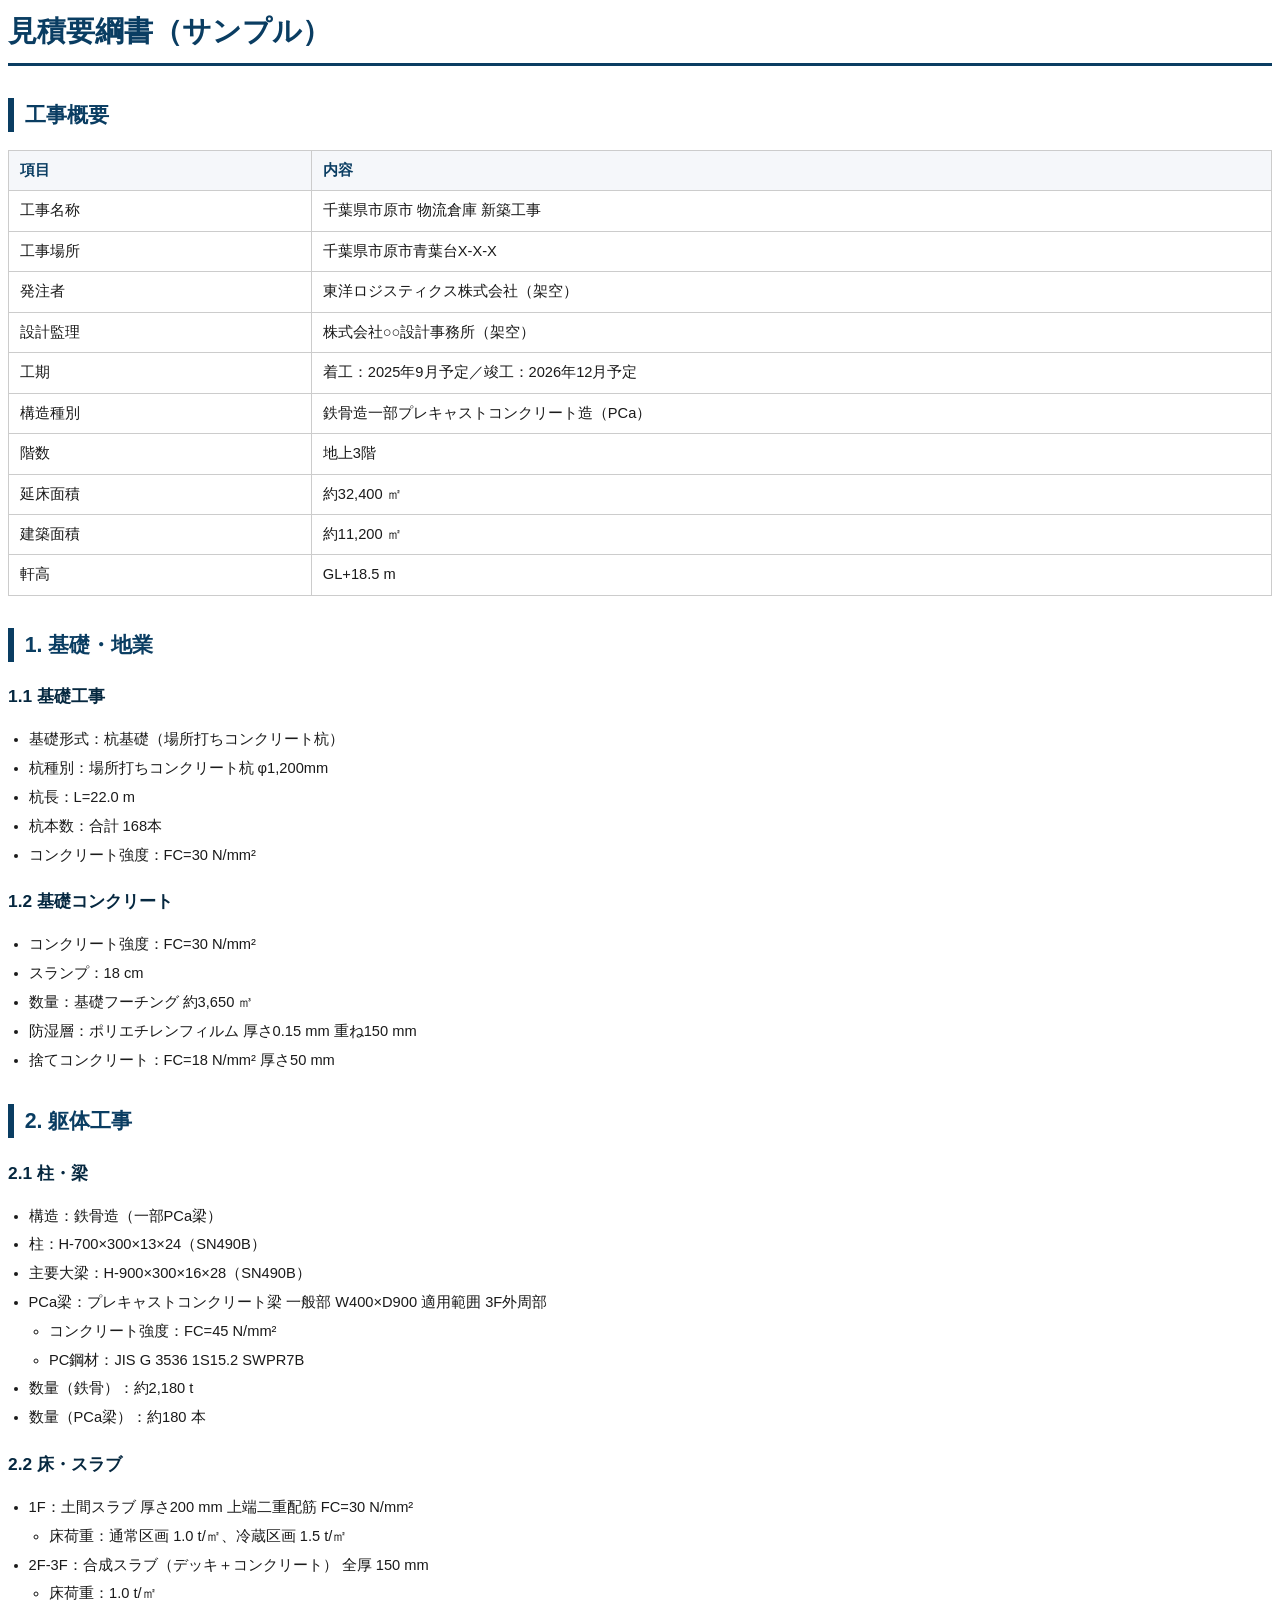
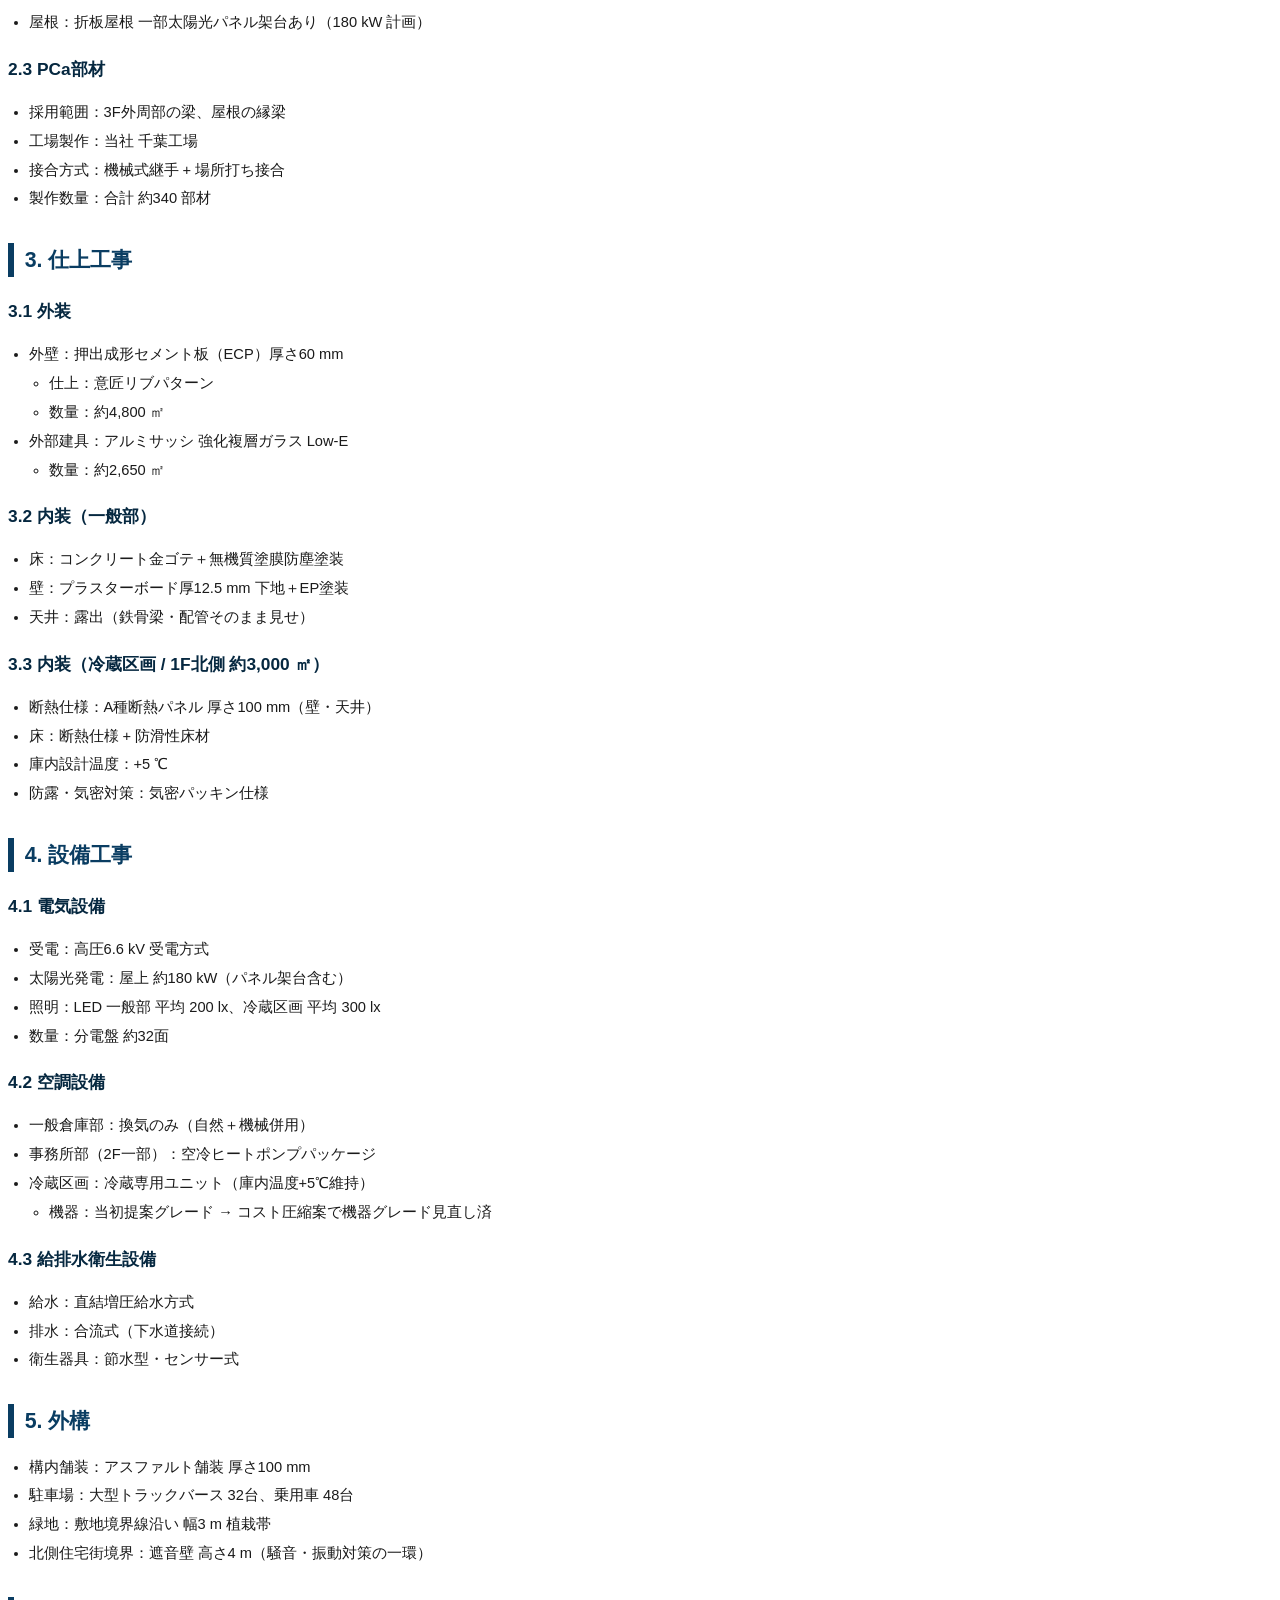
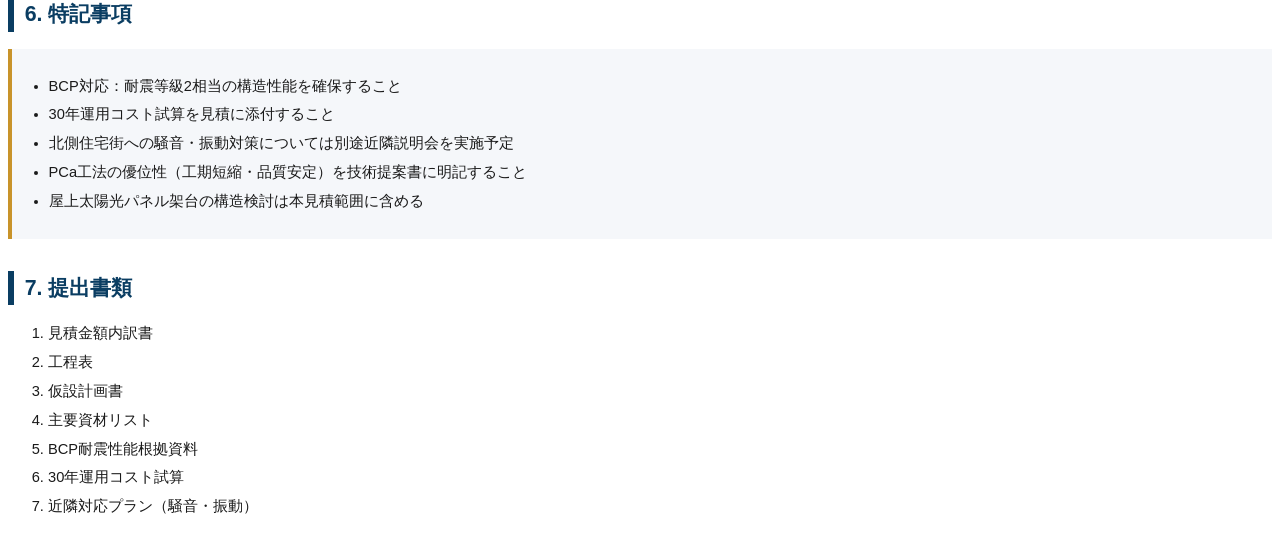
<file: demo/demo-b-docgen/見積要綱書_サンプル.html>
<!doctype html>
<html lang="ja">
<head>
<meta charset="utf-8">
<title>見積要綱書（サンプル）</title>
<style>
  @page { size: A4; margin: 18mm 16mm; }
  body { font-family: "Noto Sans JP", "游ゴシック", "Yu Gothic", "ヒラギノ角ゴ ProN", sans-serif; color: #1A1A1A; font-size: 11pt; line-height: 1.6; }
  h1 { font-size: 22pt; color: #0A3D62; border-bottom: 3px solid #0A3D62; padding-bottom: 6pt; margin-top: 0; }
  h2 { font-size: 16pt; color: #0A3D62; border-left: 6px solid #0A3D62; padding-left: 8pt; margin-top: 24pt; }
  h3 { font-size: 13pt; color: #062840; margin-top: 16pt; }
  table { border-collapse: collapse; width: 100%; margin: 8pt 0 16pt; }
  th, td { border: 1px solid #CCCCCC; padding: 6pt 8pt; text-align: left; vertical-align: top; }
  th { background: #F5F7FA; color: #0A3D62; }
  ul { padding-left: 1.4em; }
  li { margin: 4pt 0; }
  .note { background: #F5F7FA; padding: 8pt 12pt; border-left: 4px solid #C8932A; margin: 12pt 0; }
</style>
</head>
<body>

<h1>見積要綱書（サンプル）</h1>

<h2>工事概要</h2>
<table>
<tr><th style="width:24%">項目</th><th>内容</th></tr>
<tr><td>工事名称</td><td>千葉県市原市 物流倉庫 新築工事</td></tr>
<tr><td>工事場所</td><td>千葉県市原市青葉台X-X-X</td></tr>
<tr><td>発注者</td><td>東洋ロジスティクス株式会社（架空）</td></tr>
<tr><td>設計監理</td><td>株式会社○○設計事務所（架空）</td></tr>
<tr><td>工期</td><td>着工：2025年9月予定／竣工：2026年12月予定</td></tr>
<tr><td>構造種別</td><td>鉄骨造一部プレキャストコンクリート造（PCa）</td></tr>
<tr><td>階数</td><td>地上3階</td></tr>
<tr><td>延床面積</td><td>約32,400 ㎡</td></tr>
<tr><td>建築面積</td><td>約11,200 ㎡</td></tr>
<tr><td>軒高</td><td>GL+18.5 m</td></tr>
</table>

<h2>1. 基礎・地業</h2>
<h3>1.1 基礎工事</h3>
<ul>
  <li>基礎形式：杭基礎（場所打ちコンクリート杭）</li>
  <li>杭種別：場所打ちコンクリート杭 φ1,200mm</li>
  <li>杭長：L=22.0 m</li>
  <li>杭本数：合計 168本</li>
  <li>コンクリート強度：FC=30 N/mm²</li>
</ul>
<h3>1.2 基礎コンクリート</h3>
<ul>
  <li>コンクリート強度：FC=30 N/mm²</li>
  <li>スランプ：18 cm</li>
  <li>数量：基礎フーチング 約3,650 ㎥</li>
  <li>防湿層：ポリエチレンフィルム 厚さ0.15 mm 重ね150 mm</li>
  <li>捨てコンクリート：FC=18 N/mm² 厚さ50 mm</li>
</ul>

<h2>2. 躯体工事</h2>
<h3>2.1 柱・梁</h3>
<ul>
  <li>構造：鉄骨造（一部PCa梁）</li>
  <li>柱：H-700×300×13×24（SN490B）</li>
  <li>主要大梁：H-900×300×16×28（SN490B）</li>
  <li>PCa梁：プレキャストコンクリート梁 一般部 W400×D900 適用範囲 3F外周部
    <ul>
      <li>コンクリート強度：FC=45 N/mm²</li>
      <li>PC鋼材：JIS G 3536 1S15.2 SWPR7B</li>
    </ul>
  </li>
  <li>数量（鉄骨）：約2,180 t</li>
  <li>数量（PCa梁）：約180 本</li>
</ul>
<h3>2.2 床・スラブ</h3>
<ul>
  <li>1F：土間スラブ 厚さ200 mm 上端二重配筋 FC=30 N/mm²
    <ul><li>床荷重：通常区画 1.0 t/㎡、冷蔵区画 1.5 t/㎡</li></ul>
  </li>
  <li>2F-3F：合成スラブ（デッキ＋コンクリート） 全厚 150 mm
    <ul><li>床荷重：1.0 t/㎡</li></ul>
  </li>
  <li>屋根：折板屋根 一部太陽光パネル架台あり（180 kW 計画）</li>
</ul>
<h3>2.3 PCa部材</h3>
<ul>
  <li>採用範囲：3F外周部の梁、屋根の縁梁</li>
  <li>工場製作：当社 千葉工場</li>
  <li>接合方式：機械式継手 + 場所打ち接合</li>
  <li>製作数量：合計 約340 部材</li>
</ul>

<h2>3. 仕上工事</h2>
<h3>3.1 外装</h3>
<ul>
  <li>外壁：押出成形セメント板（ECP）厚さ60 mm
    <ul><li>仕上：意匠リブパターン</li><li>数量：約4,800 ㎡</li></ul>
  </li>
  <li>外部建具：アルミサッシ 強化複層ガラス Low-E
    <ul><li>数量：約2,650 ㎡</li></ul>
  </li>
</ul>
<h3>3.2 内装（一般部）</h3>
<ul>
  <li>床：コンクリート金ゴテ＋無機質塗膜防塵塗装</li>
  <li>壁：プラスターボード厚12.5 mm 下地＋EP塗装</li>
  <li>天井：露出（鉄骨梁・配管そのまま見せ）</li>
</ul>
<h3>3.3 内装（冷蔵区画 / 1F北側 約3,000 ㎡）</h3>
<ul>
  <li>断熱仕様：A種断熱パネル 厚さ100 mm（壁・天井）</li>
  <li>床：断熱仕様 + 防滑性床材</li>
  <li>庫内設計温度：+5 ℃</li>
  <li>防露・気密対策：気密パッキン仕様</li>
</ul>

<h2>4. 設備工事</h2>
<h3>4.1 電気設備</h3>
<ul>
  <li>受電：高圧6.6 kV 受電方式</li>
  <li>太陽光発電：屋上 約180 kW（パネル架台含む）</li>
  <li>照明：LED 一般部 平均 200 lx、冷蔵区画 平均 300 lx</li>
  <li>数量：分電盤 約32面</li>
</ul>
<h3>4.2 空調設備</h3>
<ul>
  <li>一般倉庫部：換気のみ（自然＋機械併用）</li>
  <li>事務所部（2F一部）：空冷ヒートポンプパッケージ</li>
  <li>冷蔵区画：冷蔵専用ユニット（庫内温度+5℃維持）
    <ul><li>機器：当初提案グレード → コスト圧縮案で機器グレード見直し済</li></ul>
  </li>
</ul>
<h3>4.3 給排水衛生設備</h3>
<ul>
  <li>給水：直結増圧給水方式</li>
  <li>排水：合流式（下水道接続）</li>
  <li>衛生器具：節水型・センサー式</li>
</ul>

<h2>5. 外構</h2>
<ul>
  <li>構内舗装：アスファルト舗装 厚さ100 mm</li>
  <li>駐車場：大型トラックバース 32台、乗用車 48台</li>
  <li>緑地：敷地境界線沿い 幅3 m 植栽帯</li>
  <li>北側住宅街境界：遮音壁 高さ4 m（騒音・振動対策の一環）</li>
</ul>

<h2>6. 特記事項</h2>
<div class="note">
<ul>
  <li>BCP対応：耐震等級2相当の構造性能を確保すること</li>
  <li>30年運用コスト試算を見積に添付すること</li>
  <li>北側住宅街への騒音・振動対策については別途近隣説明会を実施予定</li>
  <li>PCa工法の優位性（工期短縮・品質安定）を技術提案書に明記すること</li>
  <li>屋上太陽光パネル架台の構造検討は本見積範囲に含める</li>
</ul>
</div>

<h2>7. 提出書類</h2>
<ol>
  <li>見積金額内訳書</li>
  <li>工程表</li>
  <li>仮設計画書</li>
  <li>主要資材リスト</li>
  <li>BCP耐震性能根拠資料</li>
  <li>30年運用コスト試算</li>
  <li>近隣対応プラン（騒音・振動）</li>
</ol>

</body>
</html>
</file>
